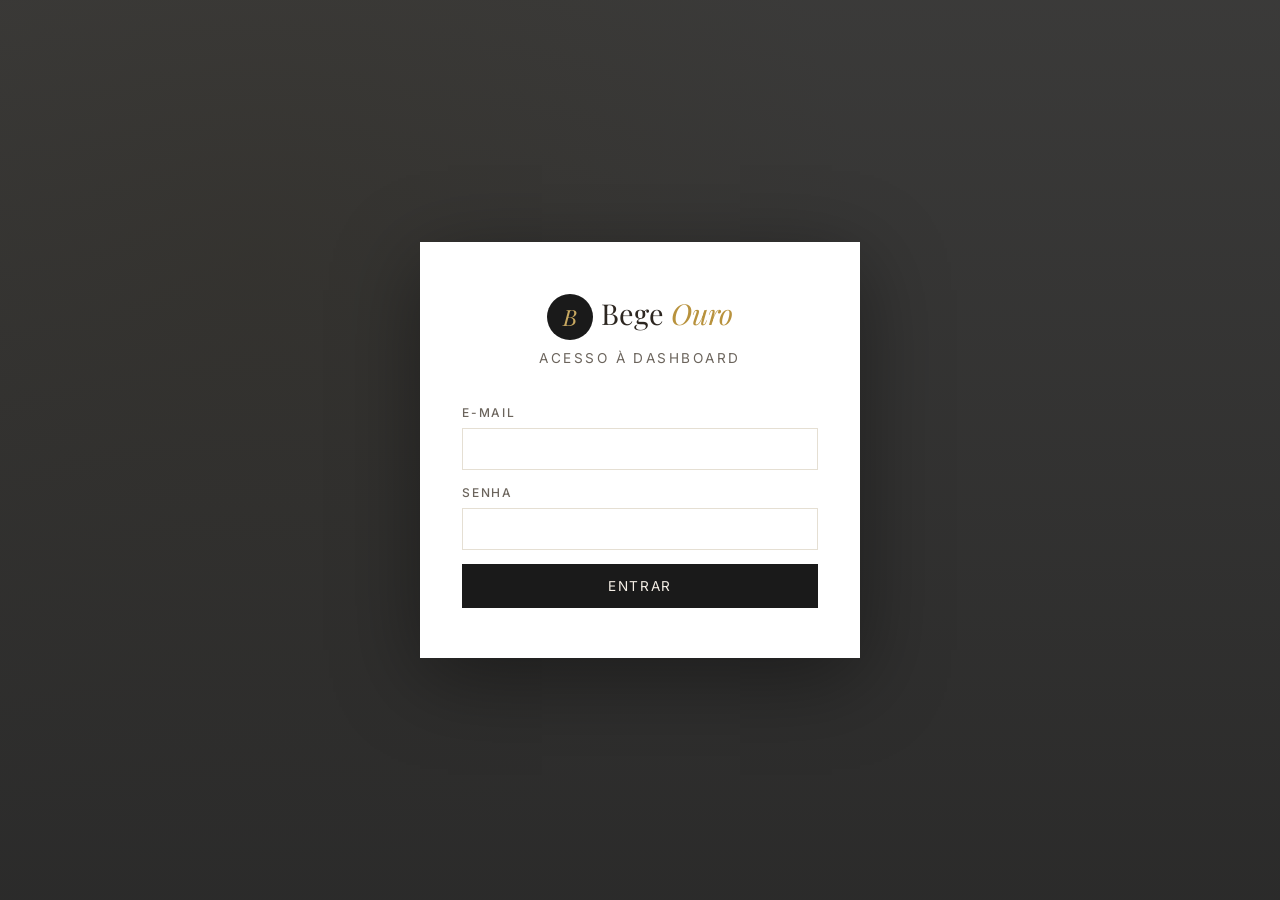
<file: admin/login.html>
<!DOCTYPE html>
<html lang="pt-BR">
<head>
  <meta charset="UTF-8">
  <meta name="viewport" content="width=device-width, initial-scale=1.0">
  <link rel="icon" type="image/svg+xml" href="../favicon.svg">
  <link rel="apple-touch-icon" href="../favicon.svg">
  <link rel="manifest" href="../manifest.json">
  <meta name="theme-color" content="#C9A961">
  <title>Acesso restrito — Hotel Bege Ouro</title>
  <link rel="preconnect" href="https://fonts.googleapis.com">
  <link href="https://fonts.googleapis.com/css2?family=Inter:wght@400;500;600&family=Playfair+Display:ital,wght@0,400;0,500;0,600;1,400&display=swap" rel="stylesheet">
  <link rel="stylesheet" href="../css/admin.css">
</head>
<body>

<div class="login-shell">
  <div class="login-card">
    <a href="../index.html" class="logo">
      <span class="mark">B</span>Bege<span> Ouro</span>
    </a>
    <p class="sub">Acesso à dashboard</p>

    <div class="err" id="errBox"></div>
    <div class="login-hint" id="offlineBox" style="display:none; margin:0 0 16px; padding:12px; text-align:left; border:1px solid var(--cinza-borda);">
      <strong>Cache offline encontrado</strong>
      <span id="offlineUserText" style="display:block; color:var(--cinza-texto); margin-bottom:10px;"></span>
      <button type="button" class="btn btn-outline btn-block" id="offlineBtn">Abrir painel offline</button>
    </div>

    <form id="loginForm">
      <label class="field">E-mail</label>
      <input type="email" id="email" required>

      <label class="field">Senha</label>
      <input type="password" id="senha" required>

      <button type="submit">Entrar</button>
    </form>
  </div>
</div>

<script src="../js/supabase.min.js?v=1"></script>
<script src="../js/supabase-config.js?v=2"></script>
<script src="../js/db.js?v=15"></script>
<script src="../js/pwa.js?v=1"></script>
<script>
  function showError(message) {
    const err = document.getElementById('errBox');
    err.textContent = message;
    err.style.display = 'block';
  }

  function updateOfflineBox() {
    const cached = DB.offlineUser?.();
    const box = document.getElementById('offlineBox');
    const txt = document.getElementById('offlineUserText');
    if (!cached || !box || !txt) return;
    box.style.display = 'block';
    txt.textContent = `Disponivel para ${cached.email || cached.nome || 'usuario salvo'}.`;
    const email = document.getElementById('email');
    if (email && !email.value && cached.email) email.value = cached.email;
  }

  (async () => {
    try {
      const user = await DB.currentUser();
      if (user) location.href = 'dashboard.html';
    } catch (_) {}
    updateOfflineBox();
  })();

  document.getElementById('offlineBtn').addEventListener('click', () => {
    const email = document.getElementById('email').value.trim();
    const user = DB.offlineUser?.(email) || DB.offlineUser?.();
    if (!user) {
      showError('Ainda nao existe cache offline nesse PC. Entre uma vez com internet.');
      return;
    }
    location.href = 'dashboard.html';
  });

  document.getElementById('loginForm').addEventListener('submit', async e => {
    e.preventDefault();
    const btn = e.target.querySelector('button');
    const err = document.getElementById('errBox');
    err.style.display = 'none';
    btn.textContent = 'Entrando...';
    btn.disabled = true;
    const email = document.getElementById('email').value.trim();
    const senha = document.getElementById('senha').value;
    let user = null;
    try {
      user = await DB.login(email, senha);
    } catch (err) {
      console.error('Falha no login:', err);
      user = null;
    }
    if (!user) {
      showError('Nao foi possivel entrar. Confira e-mail, senha e conexao. Se ja entrou antes nesse PC, use "Abrir painel offline".');
      updateOfflineBox();
      btn.textContent = 'Entrar';
      btn.disabled = false;
      return;
    }
    location.href = 'dashboard.html';
  });
</script>
</body>
</html>
</file>
<file: css/admin.css>
/* ============================================================
   HOTEL BEGE OURO — DASHBOARD ADMINISTRATIVA
   ============================================================ */

:root {
  --bege-claro: #F5EFE6;
  --bege-medio: #E8DDC8;
  --dourado: #C9A961;
  --dourado-escuro: #B8923D;
  --branco: #FFFFFF;
  --offwhite: #FBF8F3;
  --escuro: #1A1A1A;
  --escuro-suave: #2C2620;
  --grafite: #3D3833;
  --cinza-texto: #6B645C;
  --cinza-borda: #E5DFD3;
  --cinza-fundo: #F4F1EA;
  --verde: #2D7A4F; --verde-bg: #E0F0E5;
  --amarelo: #C58A1F; --amarelo-bg: #FBF1DA;
  --vermelho: #B83A3A; --vermelho-bg: #FBE3E3;
  --azul: #2D5BA5; --azul-bg: #E3ECFB;
  --cinza-st: #8B8275; --cinza-st-bg: #ECE7DC;
  --sombra: 0 4px 24px rgba(26, 26, 26, 0.06);
}

* { box-sizing: border-box; margin: 0; padding: 0; }
body {
  font-family: 'Inter', -apple-system, sans-serif;
  background: var(--cinza-fundo);
  color: var(--escuro-suave);
  font-size: 14px;
  line-height: 1.5;
}
h1,h2,h3,h4 { font-family: 'Playfair Display', Georgia, serif; font-weight: 500; color: var(--escuro); }
a { color: inherit; text-decoration: none; }

/* ===== LOGIN ===== */
.login-shell {
  min-height: 100vh;
  display: flex;
  align-items: center; justify-content: center;
  background:
    linear-gradient(rgba(26,26,26,0.85), rgba(26,26,26,0.92)),
    radial-gradient(circle at 20% 30%, rgba(201,169,97,0.3), transparent 50%);
  padding: 30px;
}
.login-card {
  width: 100%; max-width: 440px;
  background: var(--branco);
  padding: 50px 42px;
  box-shadow: 0 20px 80px rgba(0,0,0,0.4);
}
.login-card .logo { display:block; text-align:center; font-family:'Playfair Display',serif; font-size:1.8rem; margin-bottom:8px; }
.login-card .logo .mark { display:inline-block; width:46px; height:46px; line-height:46px; background:var(--escuro); color:var(--dourado); border-radius:50%; font-size:1.4rem; margin-right:8px; vertical-align:middle; }
.login-card .logo span { color: var(--dourado-escuro); font-style: italic; }
.login-card .sub { text-align:center; color:var(--cinza-texto); font-size:0.85rem; letter-spacing:0.18em; text-transform:uppercase; margin-bottom: 36px; }
.login-card .field { display:block; font-size:0.75rem; letter-spacing:0.15em; text-transform:uppercase; color:var(--cinza-texto); margin-bottom:6px; font-weight:500; }
.login-card input { width:100%; padding:14px 16px; border:1px solid var(--cinza-borda); font-family:inherit; font-size:0.95rem; margin-bottom:16px; transition: all .25s; }
.login-card input:focus { outline:0; border-color: var(--dourado); box-shadow: 0 0 0 3px rgba(201,169,97,0.15); }
.login-card button {
  width: 100%;
  padding: 14px;
  background: var(--escuro);
  color: var(--bege-claro);
  border: 0;
  font-family: inherit;
  font-size: 0.85rem;
  letter-spacing: 0.12em;
  text-transform: uppercase;
  cursor: pointer;
  transition: all .25s;
}
.login-card button:hover { background: var(--dourado-escuro); color: var(--branco); }
.login-card .err { color: #B83A3A; font-size: 0.85rem; margin-bottom: 14px; padding: 10px; background: var(--vermelho-bg); display:none; }
.login-hint { text-align:center; margin-top: 26px; padding-top: 22px; border-top: 1px solid var(--cinza-borda); font-size: 0.78rem; color: var(--cinza-texto); }
.login-hint strong { display:block; margin-bottom:6px; color:var(--escuro); }
.login-hint code { background: var(--cinza-fundo); padding: 2px 6px; font-size: 0.85em; }

/* ===== LAYOUT ===== */
.app { display: flex; min-height: 100vh; }
.sidebar {
  width: 260px;
  background: var(--escuro);
  color: var(--bege-claro);
  display: flex; flex-direction: column;
  flex-shrink: 0;
  position: sticky; top: 0; height: 100vh; overflow-y: auto;
}
.sb-logo { padding: 26px 24px; border-bottom: 1px solid rgba(255,255,255,0.08); font-family:'Playfair Display',serif; font-size: 1.3rem; }
.sb-logo .mark { display:inline-block; width:34px; height:34px; line-height:34px; text-align:center; background:var(--dourado); color:var(--escuro); border-radius:50%; font-size:1.05rem; margin-right:8px; vertical-align:middle; }
.sb-logo span { color: var(--dourado); font-style: italic; }

.sb-user {
  padding: 18px 24px;
  border-bottom: 1px solid rgba(255,255,255,0.08);
  font-size: 0.85rem;
}
.sb-user .name { display:block; font-weight: 500; color:var(--bege-claro); }
.sb-user .role { display:block; font-size:0.72rem; letter-spacing:0.15em; text-transform:uppercase; color:var(--dourado); margin-top:3px; }

.sb-nav { padding: 14px 0; flex: 1; }
.sb-nav h5 { padding: 16px 24px 8px; font-size:0.7rem; letter-spacing:0.18em; text-transform:uppercase; color:rgba(245,239,230,0.4); font-family:'Inter',sans-serif; font-weight:500; }
.sb-nav a {
  display: flex; align-items: center; gap: 12px;
  padding: 12px 24px;
  color: rgba(245,239,230,0.7);
  font-size: 0.9rem;
  cursor: pointer;
  transition: all .2s;
  border-left: 3px solid transparent;
}
.sb-nav a:hover { background: rgba(255,255,255,0.04); color: var(--bege-claro); }
.sb-nav a.active { background: rgba(201,169,97,0.1); color: var(--dourado); border-left-color: var(--dourado); }
.sb-nav .ico { width: 20px; text-align: center; }

.sb-foot { padding: 18px 24px; border-top: 1px solid rgba(255,255,255,0.08); }
.sb-foot a { font-size: 0.85rem; color: rgba(245,239,230,0.6); display: block; padding: 6px 0; }
.sb-foot a:hover { color: var(--dourado); }

.main { flex: 1; min-width: 0; }
.topbar {
  display:flex; align-items: center; justify-content: space-between;
  padding: 18px 32px;
  background: var(--branco);
  border-bottom: 1px solid var(--cinza-borda);
  position: sticky; top: 0; z-index: 10;
}
.topbar h1 { font-size: 1.5rem; }
.topbar .actions { display:flex; gap: 10px; }

.content { padding: 32px; }

/* ===== KPIs ===== */
.kpi-grid { display: grid; grid-template-columns: repeat(4, 1fr); gap: 20px; margin-bottom: 32px; }
.kpi {
  background: var(--branco);
  padding: 22px 24px;
  border-left: 3px solid var(--dourado);
  box-shadow: var(--sombra);
}
.kpi .label { font-size: 0.72rem; letter-spacing: 0.18em; text-transform: uppercase; color: var(--cinza-texto); margin-bottom: 10px; }
.kpi .value { font-family:'Playfair Display',serif; font-size: 1.9rem; color: var(--escuro); }
.kpi .delta { font-size: 0.75rem; color: var(--cinza-texto); margin-top: 6px; }
.kpi .delta.up { color: var(--verde); }
.kpi .delta.down { color: var(--vermelho); }

/* ===== CARDS ===== */
.card {
  background: var(--branco);
  box-shadow: var(--sombra);
  margin-bottom: 24px;
  overflow: hidden;
}
.card-head {
  padding: 20px 24px;
  border-bottom: 1px solid var(--cinza-borda);
  display: flex; justify-content: space-between; align-items: center; gap: 16px;
  flex-wrap: wrap;
}
.card-head h2 { font-size: 1.2rem; }
.card-body { padding: 24px; }
.card-body.tight { padding: 0; overflow-x: auto; }

/* ===== BOTÕES ===== */
.btn {
  display: inline-flex; align-items:center; gap: 8px;
  padding: 10px 18px;
  border: 1px solid transparent;
  background: none;
  font-family: inherit;
  font-size: 0.82rem;
  letter-spacing: 0.08em;
  text-transform: uppercase;
  cursor: pointer;
  transition: all .25s;
  font-weight: 500;
}
.btn-primary { background: var(--dourado); color: var(--escuro); border-color: var(--dourado); }
.btn-primary:hover { background: var(--dourado-escuro); border-color: var(--dourado-escuro); color: var(--branco); }
.btn-dark { background: var(--escuro); color: var(--bege-claro); border-color: var(--escuro); }
.btn-dark:hover { background: var(--dourado-escuro); border-color: var(--dourado-escuro); }
.btn-outline { border-color: var(--cinza-borda); color: var(--escuro-suave); background: var(--branco); }
.btn-outline:hover { border-color: var(--dourado); color: var(--dourado-escuro); }
.btn-danger { background: var(--vermelho); color: var(--branco); border-color: var(--vermelho); }
.btn-danger:hover { opacity: 0.9; }
.btn-sm { padding: 6px 12px; font-size: 0.72rem; }
.btn-block { display: flex; width: 100%; justify-content: center; }

/* ===== ROOM MAP ===== */
.room-map {
  display: grid;
  grid-template-columns: repeat(auto-fill, minmax(180px, 1fr));
  gap: 16px;
}
.room-tile {
  background: var(--branco);
  padding: 20px 18px;
  cursor: pointer;
  border-top: 4px solid;
  transition: all .25s;
  position: relative;
}
.room-tile:hover { transform: translateY(-3px); box-shadow: var(--sombra); }
.room-tile.s-disponivel  { border-top-color: var(--verde); background: var(--verde-bg); }
.room-tile.s-reservado   { border-top-color: var(--amarelo); background: var(--amarelo-bg); }
.room-tile.s-ocupado     { border-top-color: var(--vermelho); background: var(--vermelho-bg); }
.room-tile.s-limpeza     { border-top-color: var(--azul); background: var(--azul-bg); }
.room-tile.s-manutencao  { border-top-color: var(--cinza-st); background: var(--cinza-st-bg); }
.room-tile .num { font-family:'Playfair Display',serif; font-size: 1.8rem; color: var(--escuro); display: block; line-height: 1; }
.room-tile .tipo { font-size: 0.78rem; color: var(--cinza-texto); letter-spacing: 0.1em; text-transform: uppercase; margin: 4px 0 12px; display:block; }
.room-tile .status-badge {
  display: inline-block;
  font-size: 0.68rem;
  letter-spacing: 0.1em;
  text-transform: uppercase;
  padding: 4px 10px;
  font-weight: 600;
}
.s-disponivel  .status-badge { background: var(--verde); color: #fff; }
.s-reservado   .status-badge { background: var(--amarelo); color: #fff; }
.s-ocupado     .status-badge { background: var(--vermelho); color: #fff; }
.s-limpeza     .status-badge { background: var(--azul); color: #fff; }
.s-manutencao  .status-badge { background: var(--cinza-st); color: #fff; }

.legend { display: flex; gap: 16px; margin-bottom: 20px; flex-wrap: wrap; }
.legend-item { display: flex; align-items: center; gap: 6px; font-size: 0.8rem; color: var(--cinza-texto); }
.legend-dot { width: 14px; height: 14px; border-radius: 3px; }
.legend-dot.d-disponivel { background: var(--verde); }
.legend-dot.d-reservado { background: var(--amarelo); }
.legend-dot.d-ocupado { background: var(--vermelho); }
.legend-dot.d-limpeza { background: var(--azul); }
.legend-dot.d-manutencao { background: var(--cinza-st); }

/* ===== TABLES ===== */
.table { width: 100%; border-collapse: collapse; }
.table th, .table td { padding: 14px 18px; text-align: left; font-size: 0.88rem; border-bottom: 1px solid var(--cinza-borda); }
.table th { background: var(--cinza-fundo); font-size: 0.72rem; letter-spacing: 0.12em; text-transform: uppercase; color: var(--cinza-texto); font-weight: 600; }
.table tr:hover { background: var(--offwhite); }
.table .actions { display: flex; gap: 6px; }
.table-empty { padding: 50px; text-align: center; color: var(--cinza-texto); }

/* ===== STATUS PILLS ===== */
.pill { display: inline-block; padding: 3px 10px; font-size: 0.7rem; letter-spacing: 0.05em; text-transform: uppercase; font-weight: 600; }
.pill-pendente   { background: var(--amarelo-bg); color: var(--amarelo); }
.pill-confirmada { background: var(--verde-bg); color: var(--verde); }
.pill-em_hospedagem { background: var(--azul-bg); color: var(--azul); }
.pill-finalizada { background: var(--cinza-st-bg); color: var(--cinza-st); }
.pill-cancelada  { background: var(--vermelho-bg); color: var(--vermelho); }
.pill-pago       { background: var(--verde-bg); color: var(--verde); }
.pill-parcial    { background: var(--amarelo-bg); color: var(--amarelo); }
.pill-online     { background: var(--azul-bg); color: var(--azul); }
.pill-manual     { background: var(--cinza-fundo); color: var(--cinza-texto); }

/* ===== FORM ===== */
.field { display:block; font-size:0.72rem; letter-spacing:0.15em; text-transform:uppercase; color:var(--cinza-texto); margin-bottom:6px; font-weight:500; }
.input, input[type="text"], input[type="email"], input[type="tel"], input[type="date"], input[type="number"], input[type="password"], select, textarea {
  width: 100%;
  padding: 11px 14px;
  border: 1px solid var(--cinza-borda);
  background: var(--branco);
  font-family: inherit;
  font-size: 0.92rem;
  color: var(--escuro);
  transition: all .25s;
  margin-bottom: 14px;
}
input:focus, select:focus, textarea:focus { outline:0; border-color: var(--dourado); box-shadow: 0 0 0 3px rgba(201,169,97,0.15); }
textarea { resize: vertical; min-height: 80px; }
.field-error {
  display: none;
  margin-top: -6px;
  margin-bottom: 12px;
  color: var(--vermelho);
  font-size: 0.78rem;
}
.field-error.show { display: block; }

.form-grid { display: grid; grid-template-columns: 1fr 1fr; gap: 14px; }
.form-row.full { grid-column: 1 / -1; }

/* ===== MODAL ===== */
.modal-overlay {
  position: fixed; inset: 0;
  background: rgba(26,26,26,0.7);
  display: none;
  align-items: center; justify-content: center;
  padding: 30px;
  z-index: 100;
}
.modal-overlay.open { display: flex; }
.modal {
  background: var(--branco);
  width: 100%;
  max-width: 720px;
  max-height: 92vh;
  overflow-y: auto;
  box-shadow: 0 30px 80px rgba(0,0,0,0.3);
}
.modal-head {
  padding: 22px 28px;
  border-bottom: 1px solid var(--cinza-borda);
  display: flex; justify-content: space-between; align-items: center;
}
.modal-head h2 { font-size: 1.3rem; }
.modal-head .close { background: none; border: 0; font-size: 1.6rem; cursor: pointer; color: var(--cinza-texto); padding: 0 6px; }
.modal-body { padding: 28px; }
.modal-foot { padding: 18px 28px; border-top: 1px solid var(--cinza-borda); display: flex; justify-content: flex-end; gap: 10px; background: var(--offwhite); }

/* ===== DETAIL ROWS ===== */
.detail-grid { display: grid; grid-template-columns: 1fr 1fr; gap: 14px 28px; }
.detail-grid.full { grid-template-columns: 1fr; }
.detail-row { padding: 8px 0; border-bottom: 1px solid var(--cinza-borda); }
.detail-row .lbl { font-size: 0.7rem; letter-spacing: 0.15em; text-transform: uppercase; color: var(--cinza-texto); margin-bottom: 4px; display: block; }
.detail-row .val { font-size: 0.95rem; color: var(--escuro); }
.detail-row.big .val { font-family:'Playfair Display',serif; font-size: 1.4rem; color: var(--dourado-escuro); }

/* ===== TOAST ===== */
.toast {
  position: fixed;
  bottom: 24px; right: 24px;
  background: var(--escuro);
  color: var(--bege-claro);
  padding: 14px 22px;
  font-size: 0.88rem;
  box-shadow: 0 10px 30px rgba(0,0,0,0.3);
  z-index: 200;
  border-left: 3px solid var(--dourado);
  transition: all .35s;
  transform: translateY(80px);
  opacity: 0;
}
.toast.show { transform: translateY(0); opacity: 1; }
.toast.success { border-left-color: var(--verde); }
.toast.error { border-left-color: var(--vermelho); }

/* ===== FILTERS ===== */
.filters { display: flex; gap: 12px; flex-wrap: wrap; align-items: end; }
.filters > div { flex: 1; min-width: 160px; }
.filters .field { margin-bottom: 4px; }
.filters input, .filters select { margin-bottom: 0; }

/* ===== EMPTY STATES ===== */
.access-denied {
  text-align: center;
  padding: 80px 20px;
  color: var(--cinza-texto);
}
.access-denied h2 { font-size: 1.5rem; margin-bottom: 10px; color: var(--vermelho); }

/* ===== RESPONSIVE ===== */
@media (max-width: 1100px) {
  .kpi-grid { grid-template-columns: repeat(2, 1fr); }
}
@media (max-width: 1200px) {
  .card-body.tight .table { min-width: 1040px; }
}
@media (max-width: 880px) {
  #sbToggle { display: inline-block !important; }
  .sidebar { position: fixed; left: -260px; z-index: 50; transition: left .3s; box-shadow: 4px 0 30px rgba(0,0,0,0.3); }
  .sidebar.open { left: 0; }
  .main { width: 100%; }
  .form-grid, .detail-grid { grid-template-columns: 1fr; }
  .table { font-size: 0.82rem; }
  .table th, .table td { padding: 10px 12px; }
  .content { padding: 20px; }
  .topbar h1 { font-size: 1.2rem; }
}
</file>
